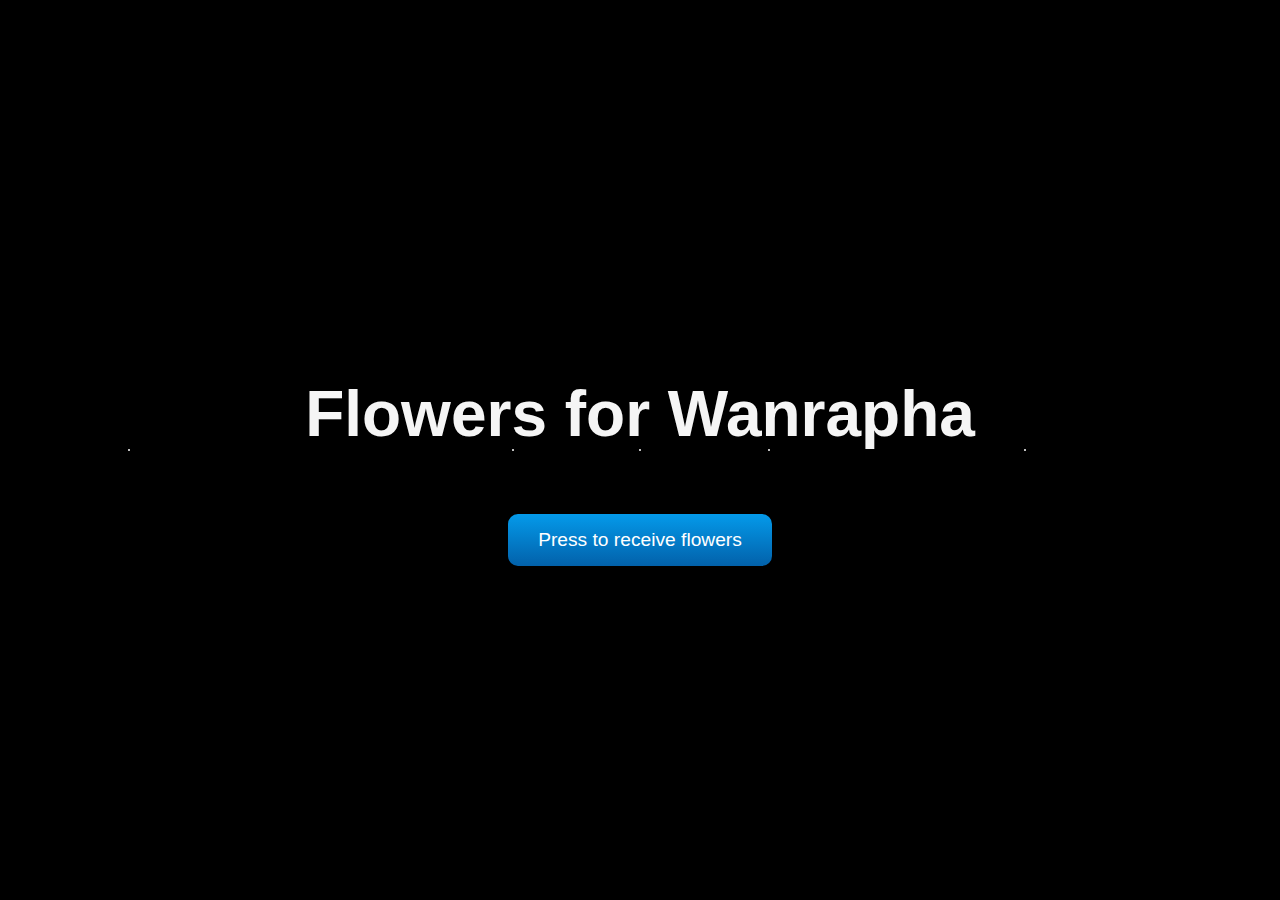
<file: index.html>
<!DOCTYPE html>
<html lang="en">
<head>
    <meta charset="UTF-8">
    <meta name="viewport" content="width=device-width, initial-scale=1.0">
    <title>Flowers for Wanrapha</title>
    <style>
        body {
            background: #000;
            overflow: hidden;
            position: relative;
            margin: 0;
            font-family: 'Arial', sans-serif;
            color: #fff;
            height: 100vh;
            display: flex;
            justify-content: center;
            align-items: center;
            text-align: center;
        }

        h1 {
            font-size: 4em;
            animation: fadeIn 2s ease-in-out;
            color: #f5f5f5; /* Light color for the text */
        }

        .button {
            display: inline-block;
            padding: 15px 30px;
            margin-top: 20px;
            font-size: 1.2em;
            color: #fff;
            background: linear-gradient(to bottom, #049aea, #0261aa); /* Gradient from light to dark yellow */
            border: none;
            border-radius: 10px;
            text-decoration: none;
            transition: transform 0.3s, box-shadow 0.3s;
        }

        .button:hover {
            transform: translateY(-5px);
            box-shadow: 0 0 20px rgba(127, 229, 254, 0.7), 0 0 40px rgba(185, 230, 242, 0.7);
        }

        @keyframes fadeIn {
            0% {
                opacity: 0;
            }
            100% {
                opacity: 1;
            }
        }

        /* Falling stars */
        .star {
            position: absolute;
            width: 2px;
            height: 2px;
            background: white;
            border-radius: 50%;
            animation: fall linear infinite;
        }

        @keyframes fall {
            0% {
                transform: translateY(0);
            }
            100% {
                transform: translateY(100vh);
            }
        }

        /* Randomly generate stars */
        @keyframes star {
            0% { opacity: 0; }
            100% { opacity: 1; }
        }

        /* Create stars */
        .star:nth-child(1) { left: 20%; animation-duration: 2s; animation-delay: 0s; }
        .star:nth-child(2) { left: 40%; animation-duration: 3s; animation-delay: 0.5s; }
        .star:nth-child(3) { left: 60%; animation-duration: 4s; animation-delay: 1s; }
        .star:nth-child(4) { left: 80%; animation-duration: 2.5s; animation-delay: 1.5s; }
        .star:nth-child(5) { left: 10%; animation-duration: 3.5s; animation-delay: 2s; }

    </style>
</head>
<body>
    <div>
        <h1>Flowers for Wanrapha</h1>
        <a href="flower.html" class="button">Press to receive flowers</a>
    </div>
    
    <!-- Stars -->
    <div class="star"></div>
    <div class="star"></div>
    <div class="star"></div>
    <div class="star"></div>
    <div class="star"></div>
</body>
</html>
</file>
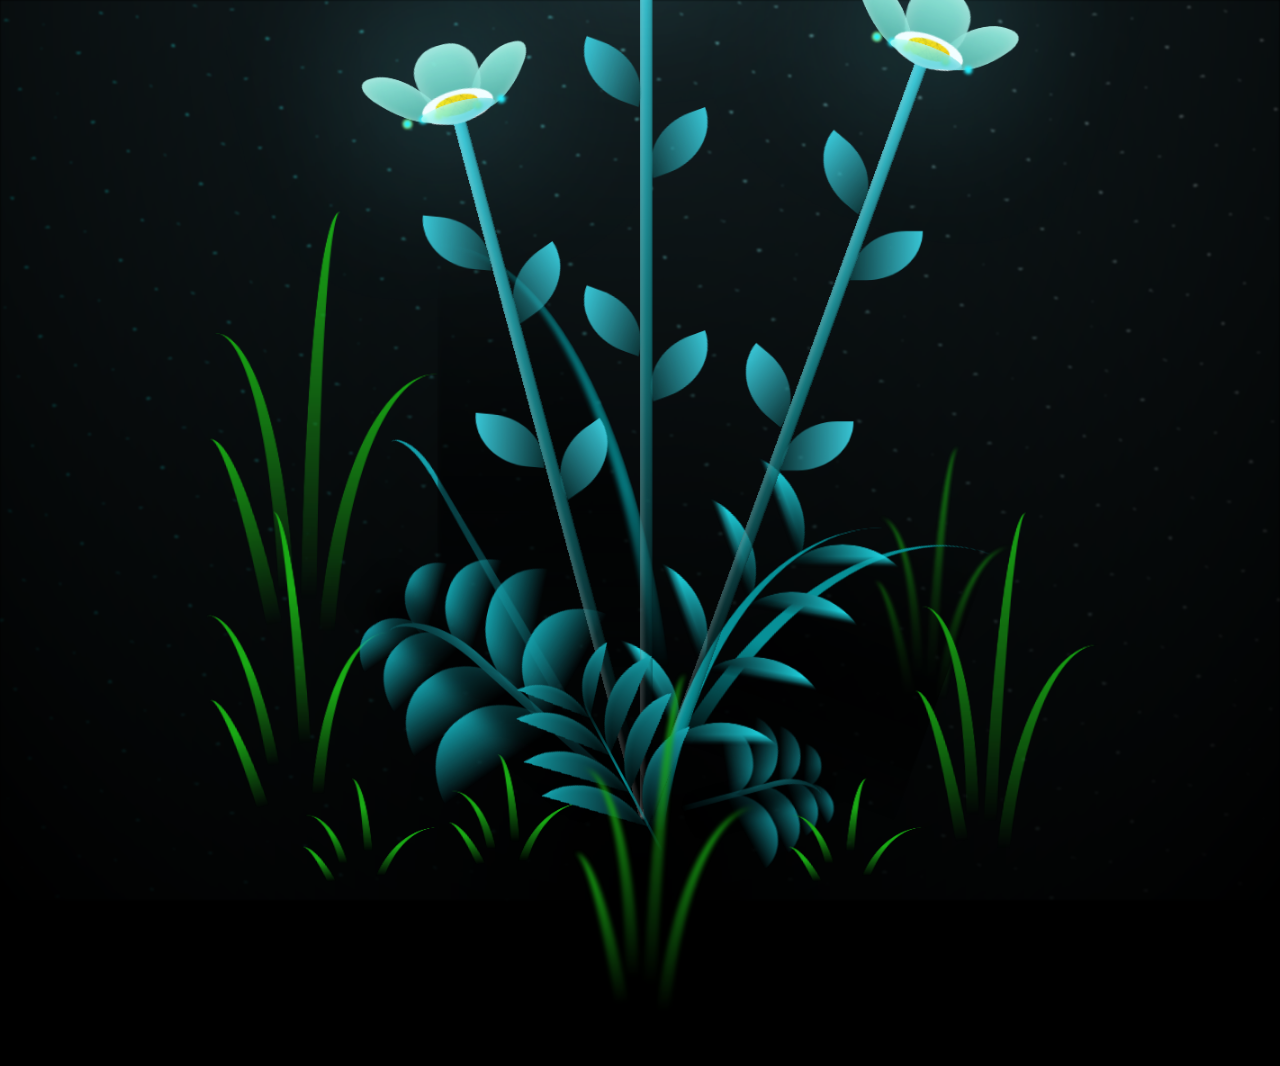
<file: flower.html>
<!DOCTYPE html>
<html lang="en">
<head>
    <meta charset="UTF-8">
    <meta http-equiv="X-UA-Compatible" content="IE=edge">
    <meta name="viewport" content="width=device-width, initial-scale=1.0">
    <link rel="stylesheet" href="css/main.css">
    <link rel="icon" href="img/flowers.png" type="image/x-icon">
    <title>flowers</title>
</head>
<body class="container">
  <!-- Pembuat code: https://codepen.io/mdusmanansari/pen/BamepLe -->
    <div class="night"></div>
    <div class="flowers">
      <div class="flower flower--1">
        <div class="flower__leafs flower__leafs--1">
          <div class="flower__leaf flower__leaf--1"></div>
          <div class="flower__leaf flower__leaf--2"></div>
          <div class="flower__leaf flower__leaf--3"></div>
          <div class="flower__leaf flower__leaf--4"></div>
          <div class="flower__white-circle"></div>
  
          <div class="flower__light flower__light--1"></div>
          <div class="flower__light flower__light--2"></div>
          <div class="flower__light flower__light--3"></div>
          <div class="flower__light flower__light--4"></div>
          <div class="flower__light flower__light--5"></div>
          <div class="flower__light flower__light--6"></div>
          <div class="flower__light flower__light--7"></div>
          <div class="flower__light flower__light--8"></div>
  
        </div>
        <div class="flower__line">
          <div class="flower__line__leaf flower__line__leaf--1"></div>
          <div class="flower__line__leaf flower__line__leaf--2"></div>
          <div class="flower__line__leaf flower__line__leaf--3"></div>
          <div class="flower__line__leaf flower__line__leaf--4"></div>
          <div class="flower__line__leaf flower__line__leaf--5"></div>
          <div class="flower__line__leaf flower__line__leaf--6"></div>
        </div>
      </div>
  
      <div class="flower flower--2">
        <div class="flower__leafs flower__leafs--2">
          <div class="flower__leaf flower__leaf--1"></div>
          <div class="flower__leaf flower__leaf--2"></div>
          <div class="flower__leaf flower__leaf--3"></div>
          <div class="flower__leaf flower__leaf--4"></div>
          <div class="flower__white-circle"></div>
  
          <div class="flower__light flower__light--1"></div>
          <div class="flower__light flower__light--2"></div>
          <div class="flower__light flower__light--3"></div>
          <div class="flower__light flower__light--4"></div>
          <div class="flower__light flower__light--5"></div>
          <div class="flower__light flower__light--6"></div>
          <div class="flower__light flower__light--7"></div>
          <div class="flower__light flower__light--8"></div>
  
        </div>
        <div class="flower__line">
          <div class="flower__line__leaf flower__line__leaf--1"></div>
          <div class="flower__line__leaf flower__line__leaf--2"></div>
          <div class="flower__line__leaf flower__line__leaf--3"></div>
          <div class="flower__line__leaf flower__line__leaf--4"></div>
        </div>
      </div>
  
      <div class="flower flower--3">
        <div class="flower__leafs flower__leafs--3">
          <div class="flower__leaf flower__leaf--1"></div>
          <div class="flower__leaf flower__leaf--2"></div>
          <div class="flower__leaf flower__leaf--3"></div>
          <div class="flower__leaf flower__leaf--4"></div>
          <div class="flower__white-circle"></div>
  
          <div class="flower__light flower__light--1"></div>
          <div class="flower__light flower__light--2"></div>
          <div class="flower__light flower__light--3"></div>
          <div class="flower__light flower__light--4"></div>
          <div class="flower__light flower__light--5"></div>
          <div class="flower__light flower__light--6"></div>
          <div class="flower__light flower__light--7"></div>
          <div class="flower__light flower__light--8"></div>
  
        </div>
        <div class="flower__line">
          <div class="flower__line__leaf flower__line__leaf--1"></div>
          <div class="flower__line__leaf flower__line__leaf--2"></div>
          <div class="flower__line__leaf flower__line__leaf--3"></div>
          <div class="flower__line__leaf flower__line__leaf--4"></div>
        </div>
      </div>
  
      <div class="grow-ans" style="--d:1.2s">
        <div class="flower__g-long">
          <div class="flower__g-long__top"></div>
          <div class="flower__g-long__bottom"></div>
        </div>
      </div>
  
      <div class="growing-grass">
        <div class="flower__grass flower__grass--1">
          <div class="flower__grass--top"></div>
          <div class="flower__grass--bottom"></div>
          <div class="flower__grass__leaf flower__grass__leaf--1"></div>
          <div class="flower__grass__leaf flower__grass__leaf--2"></div>
          <div class="flower__grass__leaf flower__grass__leaf--3"></div>
          <div class="flower__grass__leaf flower__grass__leaf--4"></div>
          <div class="flower__grass__leaf flower__grass__leaf--5"></div>
          <div class="flower__grass__leaf flower__grass__leaf--6"></div>
          <div class="flower__grass__leaf flower__grass__leaf--7"></div>
          <div class="flower__grass__leaf flower__grass__leaf--8"></div>
          <div class="flower__grass__overlay"></div>
        </div>
      </div>
  
      <div class="growing-grass">
        <div class="flower__grass flower__grass--2">
          <div class="flower__grass--top"></div>
          <div class="flower__grass--bottom"></div>
          <div class="flower__grass__leaf flower__grass__leaf--1"></div>
          <div class="flower__grass__leaf flower__grass__leaf--2"></div>
          <div class="flower__grass__leaf flower__grass__leaf--3"></div>
          <div class="flower__grass__leaf flower__grass__leaf--4"></div>
          <div class="flower__grass__leaf flower__grass__leaf--5"></div>
          <div class="flower__grass__leaf flower__grass__leaf--6"></div>
          <div class="flower__grass__leaf flower__grass__leaf--7"></div>
          <div class="flower__grass__leaf flower__grass__leaf--8"></div>
          <div class="flower__grass__overlay"></div>
        </div>
      </div>
  
      <div class="grow-ans" style="--d:2.4s">
        <div class="flower__g-right flower__g-right--1">
          <div class="leaf"></div>
        </div>
      </div>
  
      <div class="grow-ans" style="--d:2.8s">
        <div class="flower__g-right flower__g-right--2">
          <div class="leaf"></div>
        </div>
      </div>
  
      <div class="grow-ans" style="--d:2.8s">
        <div class="flower__g-front">
          <div class="flower__g-front__leaf-wrapper flower__g-front__leaf-wrapper--1">
            <div class="flower__g-front__leaf"></div>
          </div>
          <div class="flower__g-front__leaf-wrapper flower__g-front__leaf-wrapper--2">
            <div class="flower__g-front__leaf"></div>
          </div>
          <div class="flower__g-front__leaf-wrapper flower__g-front__leaf-wrapper--3">
            <div class="flower__g-front__leaf"></div>
          </div>
          <div class="flower__g-front__leaf-wrapper flower__g-front__leaf-wrapper--4">
            <div class="flower__g-front__leaf"></div>
          </div>
          <div class="flower__g-front__leaf-wrapper flower__g-front__leaf-wrapper--5">
            <div class="flower__g-front__leaf"></div>
          </div>
          <div class="flower__g-front__leaf-wrapper flower__g-front__leaf-wrapper--6">
            <div class="flower__g-front__leaf"></div>
          </div>
          <div class="flower__g-front__leaf-wrapper flower__g-front__leaf-wrapper--7">
            <div class="flower__g-front__leaf"></div>
          </div>
          <div class="flower__g-front__leaf-wrapper flower__g-front__leaf-wrapper--8">
            <div class="flower__g-front__leaf"></div>
          </div>
          <div class="flower__g-front__line"></div>
        </div>
      </div>
  
      <div class="grow-ans" style="--d:3.2s">
        <div class="flower__g-fr">
          <div class="leaf"></div>
          <div class="flower__g-fr__leaf flower__g-fr__leaf--1"></div>
          <div class="flower__g-fr__leaf flower__g-fr__leaf--2"></div>
          <div class="flower__g-fr__leaf flower__g-fr__leaf--3"></div>
          <div class="flower__g-fr__leaf flower__g-fr__leaf--4"></div>
          <div class="flower__g-fr__leaf flower__g-fr__leaf--5"></div>
          <div class="flower__g-fr__leaf flower__g-fr__leaf--6"></div>
          <div class="flower__g-fr__leaf flower__g-fr__leaf--7"></div>
          <div class="flower__g-fr__leaf flower__g-fr__leaf--8"></div>
        </div>
      </div>
  
      <div class="long-g long-g--0">
        <div class="grow-ans" style="--d:3s">
          <div class="leaf leaf--0"></div>
        </div>
        <div class="grow-ans" style="--d:2.2s">
          <div class="leaf leaf--1"></div>
        </div>
        <div class="grow-ans" style="--d:3.4s">
          <div class="leaf leaf--2"></div>
        </div>
        <div class="grow-ans" style="--d:3.6s">
          <div class="leaf leaf--3"></div>
        </div>
      </div>
  
      <div class="long-g long-g--1">
        <div class="grow-ans" style="--d:3.6s">
          <div class="leaf leaf--0"></div>
        </div>
        <div class="grow-ans" style="--d:3.8s">
          <div class="leaf leaf--1"></div>
        </div>
        <div class="grow-ans" style="--d:4s">
          <div class="leaf leaf--2"></div>
        </div>
        <div class="grow-ans" style="--d:4.2s">
          <div class="leaf leaf--3"></div>
        </div>
      </div>
  
      <div class="long-g long-g--2">
        <div class="grow-ans" style="--d:4s">
          <div class="leaf leaf--0"></div>
        </div>
        <div class="grow-ans" style="--d:4.2s">
          <div class="leaf leaf--1"></div>
        </div>
        <div class="grow-ans" style="--d:4.4s">
          <div class="leaf leaf--2"></div>
        </div>
        <div class="grow-ans" style="--d:4.6s">
          <div class="leaf leaf--3"></div>
        </div>
      </div>
  
      <div class="long-g long-g--3">
        <div class="grow-ans" style="--d:4s">
          <div class="leaf leaf--0"></div>
        </div>
        <div class="grow-ans" style="--d:4.2s">
          <div class="leaf leaf--1"></div>
        </div>
        <div class="grow-ans" style="--d:3s">
          <div class="leaf leaf--2"></div>
        </div>
        <div class="grow-ans" style="--d:3.6s">
          <div class="leaf leaf--3"></div>
        </div>
      </div>
  
      <div class="long-g long-g--4">
        <div class="grow-ans" style="--d:4s">
          <div class="leaf leaf--0"></div>
        </div>
        <div class="grow-ans" style="--d:4.2s">
          <div class="leaf leaf--1"></div>
        </div>
        <div class="grow-ans" style="--d:3s">
          <div class="leaf leaf--2"></div>
        </div>
        <div class="grow-ans" style="--d:3.6s">
          <div class="leaf leaf--3"></div>
        </div>
      </div>
  
      <div class="long-g long-g--5">
        <div class="grow-ans" style="--d:4s">
          <div class="leaf leaf--0"></div>
        </div>
        <div class="grow-ans" style="--d:4.2s">
          <div class="leaf leaf--1"></div>
        </div>
        <div class="grow-ans" style="--d:3s">
          <div class="leaf leaf--2"></div>
        </div>
        <div class="grow-ans" style="--d:3.6s">
          <div class="leaf leaf--3"></div>
        </div>
      </div>
  
      <div class="long-g long-g--6">
        <div class="grow-ans" style="--d:4.2s">
          <div class="leaf leaf--0"></div>
        </div>
        <div class="grow-ans" style="--d:4.4s">
          <div class="leaf leaf--1"></div>
        </div>
        <div class="grow-ans" style="--d:4.6s">
          <div class="leaf leaf--2"></div>
        </div>
        <div class="grow-ans" style="--d:4.8s">
          <div class="leaf leaf--3"></div>
        </div>
      </div>
  
      <div class="long-g long-g--7">
        <div class="grow-ans" style="--d:3s">
          <div class="leaf leaf--0"></div>
        </div>
        <div class="grow-ans" style="--d:3.2s">
          <div class="leaf leaf--1"></div>
        </div>
        <div class="grow-ans" style="--d:3.5s">
          <div class="leaf leaf--2"></div>
        </div>
        <div class="grow-ans" style="--d:3.6s">
          <div class="leaf leaf--3"></div>
        </div>
      </div>
    </div>
    <script src="main.js"></script>
  </body>
</html>
</file>
<file: css/main.css>
*,
*::after,
*::before {
  padding: 0;
  margin: 0;
  box-sizing: border-box;
}

:root {
  --dark-color: #000;
}

body {
  display: flex;
  align-items: flex-end;
  justify-content: center;
  min-height: 100vh;
  background-color: var(--dark-color);
  overflow: hidden;
  perspective: 1000px;
}

.night {
  position: fixed;
  left: 50%;
  top: 0;
  transform: translateX(-50%);
  width: 100%;
  height: 100%;
  filter: blur(0.1vmin);
  background-image: radial-gradient(
      ellipse at top,
      transparent 0%,
      var(--dark-color)
    ),
    radial-gradient(
      ellipse at bottom,
      var(--dark-color),
      rgba(145, 233, 255, 0.2)
    ),
    repeating-linear-gradient(
      220deg,
      rgb(0, 0, 0) 0px,
      rgb(0, 0, 0) 19px,
      transparent 19px,
      transparent 22px
    ),
    repeating-linear-gradient(
      189deg,
      rgb(0, 0, 0) 0px,
      rgb(0, 0, 0) 19px,
      transparent 19px,
      transparent 22px
    ),
    repeating-linear-gradient(
      148deg,
      rgb(0, 0, 0) 0px,
      rgb(0, 0, 0) 19px,
      transparent 19px,
      transparent 22px
    ),
    linear-gradient(90deg, rgb(0, 255, 250), rgb(240, 240, 240));
}

.flowers {
  position: relative;
  transform: scale(0.9);
}

.flower {
  position: absolute;
  bottom: 10vmin;
  transform-origin: bottom center;
  z-index: 100;
  --fl-speed: 0.8s;
}
.flower--1 {
  -webkit-animation: moving-flower-1 4s linear infinite;
  animation: moving-flower-1 4s linear infinite;
}
.flower--1 .flower__line {
  height: 110vmin;
  -webkit-animation-delay: 0.3s;
  animation-delay: 0.3s;
}
.flower--1 .flower__line__leaf--1 {
  -webkit-animation: blooming-leaf-right var(--fl-speed) 1.6s backwards;
  animation: blooming-leaf-right var(--fl-speed) 1.6s backwards;
}
.flower--1 .flower__line__leaf--2 {
  -webkit-animation: blooming-leaf-right var(--fl-speed) 1.4s backwards;
  animation: blooming-leaf-right var(--fl-speed) 1.4s backwards;
}
.flower--1 .flower__line__leaf--3 {
  -webkit-animation: blooming-leaf-left var(--fl-speed) 1.2s backwards;
  animation: blooming-leaf-left var(--fl-speed) 1.2s backwards;
}
.flower--1 .flower__line__leaf--4 {
  -webkit-animation: blooming-leaf-left var(--fl-speed) 1s backwards;
  animation: blooming-leaf-left var(--fl-speed) 1s backwards;
}
.flower--1 .flower__line__leaf--5 {
  -webkit-animation: blooming-leaf-right var(--fl-speed) 1.8s backwards;
  animation: blooming-leaf-right var(--fl-speed) 1.8s backwards;
}
.flower--1 .flower__line__leaf--6 {
  -webkit-animation: blooming-leaf-left var(--fl-speed) 2s backwards;
  animation: blooming-leaf-left var(--fl-speed) 2s backwards;
}
.flower--2 {
  left: 50%;
  transform: rotate(20deg);
  -webkit-animation: moving-flower-2 4s linear infinite;
  animation: moving-flower-2 4s linear infinite;
}
.flower--2 .flower__line {
  height: 100vmin;
  -webkit-animation-delay: 0.6s;
  animation-delay: 0.6s;
}
.flower--2 .flower__line__leaf--1 {
  -webkit-animation: blooming-leaf-right var(--fl-speed) 1.9s backwards;
  animation: blooming-leaf-right var(--fl-speed) 1.9s backwards;
}
.flower--2 .flower__line__leaf--2 {
  -webkit-animation: blooming-leaf-right var(--fl-speed) 1.7s backwards;
  animation: blooming-leaf-right var(--fl-speed) 1.7s backwards;
}
.flower--2 .flower__line__leaf--3 {
  -webkit-animation: blooming-leaf-left var(--fl-speed) 1.5s backwards;
  animation: blooming-leaf-left var(--fl-speed) 1.5s backwards;
}
.flower--2 .flower__line__leaf--4 {
  -webkit-animation: blooming-leaf-left var(--fl-speed) 1.3s backwards;
  animation: blooming-leaf-left var(--fl-speed) 1.3s backwards;
}
.flower--3 {
  left: 35%;
  transform: rotate(-15deg);
  -webkit-animation: moving-flower-3 4s linear infinite;
  animation: moving-flower-3 4s linear infinite;
}
.flower--3 .flower__line {
   height: 90vmin;
  -webkit-animation-delay: 0.9s;
  animation-delay: 0.9s;
}
.flower--3 .flower__line__leaf--1 {
  -webkit-animation: blooming-leaf-right var(--fl-speed) 2.5s backwards;
  animation: blooming-leaf-right var(--fl-speed) 2.5s backwards;
}
.flower--3 .flower__line__leaf--2 {
  -webkit-animation: blooming-leaf-right var(--fl-speed) 2.3s backwards;
  animation: blooming-leaf-right var(--fl-speed) 2.3s backwards;
}
.flower--3 .flower__line__leaf--3 {
  -webkit-animation: blooming-leaf-left var(--fl-speed) 2.1s backwards;
  animation: blooming-leaf-left var(--fl-speed) 2.1s backwards;
}
.flower--3 .flower__line__leaf--4 {
  -webkit-animation: blooming-leaf-left var(--fl-speed) 1.9s backwards;
  animation: blooming-leaf-left var(--fl-speed) 1.9s backwards;
}
.flower__leafs {
  position: relative;
  -webkit-animation: blooming-flower 2s backwards;
  animation: blooming-flower 2s backwards;
}
.flower__leafs--1 {
  -webkit-animation-delay: 1.1s;
  animation-delay: 1.1s;
}
.flower__leafs--2 {
  -webkit-animation-delay: 1.4s;
  animation-delay: 1.4s;
}
.flower__leafs--3 {
  -webkit-animation-delay: 1.7s;
  animation-delay: 1.7s;
}
.flower__leafs::after {
  content: "";
  position: absolute;
  left: 0;
  top: 0;
  transform: translate(-50%, -100%);
  width: 8vmin;
  height: 8vmin;
  background-color: #6bf0ff;
  filter: blur(10vmin);
}
.flower__leaf {
  position: absolute;
  bottom: 0;
  left: 50%;
  width: 8vmin;
  height: 11vmin;
  border-radius: 51% 49% 47% 53%/44% 45% 55% 69%;
  background-color: #a7ffee;
  background-image: linear-gradient(to top, #54b8aa, #a7ffee);
  transform-origin: bottom center;
  opacity: 0.9;
  box-shadow: inset 0 0 2vmin rgba(255, 255, 255, 0.5);
}
.flower__leaf--1 {
  transform: translate(-10%, 1%) rotateY(40deg) rotateX(-50deg);
}
.flower__leaf--2 {
  transform: translate(-50%, -4%) rotateX(40deg);
}
.flower__leaf--3 {
  transform: translate(-90%, 0%) rotateY(45deg) rotateX(50deg);
}
.flower__leaf--4 {
  width: 8vmin;
  height: 8vmin;
  transform-origin: bottom left;
  border-radius: 4vmin 10vmin 4vmin 4vmin;
  transform: translate(0%, 18%) rotateX(70deg) rotate(-43deg);
  background-image: linear-gradient(to top, #39c6d6, #a7ffee);
  z-index: 1;
  opacity: 0.8;
}
.flower__white-circle {
  position: absolute;
  left: -3.5vmin;
  top: -3vmin;
  width: 9vmin;
  height: 4vmin;
  border-radius: 50%;
  background-color: #fff;
}
.flower__white-circle::after {
  content: "";
  position: absolute;
  left: 50%;
  top: 45%;
  transform: translate(-50%, -50%);
  width: 60%;
  height: 60%;
  border-radius: inherit;
  background-image: repeating-linear-gradient(
      135deg,
      rgba(0, 0, 0, 0.03) 0px,
      rgba(0, 0, 0, 0.03) 1px,
      transparent 1px,
      transparent 12px
    ),
    repeating-linear-gradient(
      45deg,
      rgba(0, 0, 0, 0.03) 0px,
      rgba(0, 0, 0, 0.03) 1px,
      transparent 1px,
      transparent 12px
    ),
    repeating-linear-gradient(
      67.5deg,
      rgba(0, 0, 0, 0.03) 0px,
      rgba(0, 0, 0, 0.03) 1px,
      transparent 1px,
      transparent 12px
    ),
    repeating-linear-gradient(
      135deg,
      rgba(0, 0, 0, 0.03) 0px,
      rgba(0, 0, 0, 0.03) 1px,
      transparent 1px,
      transparent 12px
    ),
    repeating-linear-gradient(
      45deg,
      rgba(0, 0, 0, 0.03) 0px,
      rgba(0, 0, 0, 0.03) 1px,
      transparent 1px,
      transparent 12px
    ),
    repeating-linear-gradient(
      112.5deg,
      rgba(0, 0, 0, 0.03) 0px,
      rgba(0, 0, 0, 0.03) 1px,
      transparent 1px,
      transparent 12px
    ),
    repeating-linear-gradient(
      112.5deg,
      rgba(0, 0, 0, 0.03) 0px,
      rgba(0, 0, 0, 0.03) 1px,
      transparent 1px,
      transparent 12px
    ),
    repeating-linear-gradient(
      45deg,
      rgba(0, 0, 0, 0.03) 0px,
      rgba(0, 0, 0, 0.03) 1px,
      transparent 1px,
      transparent 12px
    ),
    repeating-linear-gradient(
      22.5deg,
      rgba(0, 0, 0, 0.03) 0px,
      rgba(0, 0, 0, 0.03) 1px,
      transparent 1px,
      transparent 12px
    ),
    repeating-linear-gradient(
      45deg,
      rgba(0, 0, 0, 0.03) 0px,
      rgba(0, 0, 0, 0.03) 1px,
      transparent 1px,
      transparent 12px
    ),
    repeating-linear-gradient(
      22.5deg,
      rgba(0, 0, 0, 0.03) 0px,
      rgba(0, 0, 0, 0.03) 1px,
      transparent 1px,
      transparent 12px
    ),
    repeating-linear-gradient(
      135deg,
      rgba(0, 0, 0, 0.03) 0px,
      rgba(0, 0, 0, 0.03) 1px,
      transparent 1px,
      transparent 12px
    ),
    repeating-linear-gradient(
      157.5deg,
      rgba(0, 0, 0, 0.03) 0px,
      rgba(0, 0, 0, 0.03) 1px,
      transparent 1px,
      transparent 12px
    ),
    repeating-linear-gradient(
      67.5deg,
      rgba(0, 0, 0, 0.03) 0px,
      rgba(0, 0, 0, 0.03) 1px,
      transparent 1px,
      transparent 12px
    ),
    repeating-linear-gradient(
      67.5deg,
      rgba(0, 0, 0, 0.03) 0px,
      rgba(0, 0, 0, 0.03) 1px,
      transparent 1px,
      transparent 12px
    ),
    linear-gradient(90deg, rgb(255, 235, 18), rgb(255, 206, 0));
}
.flower__line {
  height: 55vmin;
  width: 1.5vmin;
  background-image: linear-gradient(
      to left,
      rgba(0, 0, 0, 0.2),
      transparent,
      rgba(255, 255, 255, 0.2)
    ),
    linear-gradient(to top, transparent 10%, #14757a, #39c6d6);
  box-shadow: inset 0 0 2px rgba(0, 0, 0, 0.5);
  -webkit-animation: grow-flower-tree 4s backwards;
  animation: grow-flower-tree 4s backwards;
}
.flower__line__leaf {
  --w: 7vmin;
  --h: calc(var(--w) + 2vmin);
  position: absolute;
  top: 20%;
  left: 90%;
  width: var(--w);
  height: var(--h);
  border-top-right-radius: var(--h);
  border-bottom-left-radius: var(--h);
  background-image: linear-gradient(to top, rgba(20, 117, 122, 0.4), #39c6d6);
}
.flower__line__leaf--1 {
  transform: rotate(70deg) rotateY(30deg);
}
.flower__line__leaf--2 {
  top: 45%;
  transform: rotate(70deg) rotateY(30deg);
}
.flower__line__leaf--3,
.flower__line__leaf--4,
.flower__line__leaf--6 {
  border-top-right-radius: 0;
  border-bottom-left-radius: 0;
  border-top-left-radius: var(--h);
  border-bottom-right-radius: var(--h);
  left: -460%;
  top: 12%;
  transform: rotate(-70deg) rotateY(30deg);
}
.flower__line__leaf--4 {
  top: 40%;
}

.flower__line__leaf--5 {
  top: 0;
  transform-origin: left;
  transform: rotate(70deg) rotateY(30deg) scale(0.6);
}
.flower__line__leaf--6 {
  top: -2%;
  left: -450%;
  transform-origin: right;
  transform: rotate(-70deg) rotateY(30deg) scale(0.6);
}
.flower__light {
  position: absolute;
  bottom: 0vmin;
  width: 1vmin;
  height: 1vmin;
  background-color: rgb(255, 251, 0);
  border-radius: 50%;
  filter: blur(0.2vmin);
  -webkit-animation: light-ans 4s linear infinite backwards;
  animation: light-ans 4s linear infinite backwards;
}
.flower__light:nth-child(odd) {
  background-color: #23f0ff;
}
.flower__light--1 {
  left: -2vmin;
  -webkit-animation-delay: 1s;
  animation-delay: 1s;
}
.flower__light--2 {
  left: 3vmin;
  -webkit-animation-delay: 0.5s;
  animation-delay: 0.5s;
}
.flower__light--3 {
  left: -6vmin;
  -webkit-animation-delay: 0.3s;
  animation-delay: 0.3s;
}
.flower__light--4 {
  left: 6vmin;
  -webkit-animation-delay: 0.9s;
  animation-delay: 0.9s;
}
.flower__light--5 {
  left: -1vmin;
  -webkit-animation-delay: 1.5s;
  animation-delay: 1.5s;
}
.flower__light--6 {
  left: -4vmin;
  -webkit-animation-delay: 3s;
  animation-delay: 3s;
}
.flower__light--7 {
  left: 3vmin;
  -webkit-animation-delay: 2s;
  animation-delay: 2s;
}
.flower__light--8 {
  left: -6vmin;
  -webkit-animation-delay: 3.5s;
  animation-delay: 3.5s;
}
.flower__grass {
  --c: #159faa;
  --line-w: 1.5vmin;
  position: absolute;
  bottom: 12vmin;
  left: -7vmin;
  display: flex;
  flex-direction: column;
  align-items: flex-end;
  z-index: 20;
  transform-origin: bottom center;
  transform: rotate(-48deg) rotateY(40deg);
}
.flower__grass--1 {
  -webkit-animation: moving-grass 2s linear infinite;
  animation: moving-grass 2s linear infinite;
}
.flower__grass--2 {
  left: 2vmin;
  bottom: 10vmin;
  transform: scale(0.5) rotate(75deg) rotateX(10deg) rotateY(-200deg);
  opacity: 0.8;
  z-index: 0;
  -webkit-animation: moving-grass--2 1.5s linear infinite;
  animation: moving-grass--2 1.5s linear infinite;
}
.flower__grass--top {
  width: 7vmin;
  height: 10vmin;
  border-top-right-radius: 100%;
  border-right: var(--line-w) solid var(--c);
  transform-origin: bottom center;
  transform: rotate(-2deg);
}
.flower__grass--bottom {
  margin-top: -2px;
  width: var(--line-w);
  height: 25vmin;
  background-image: linear-gradient(to top, transparent, var(--c));
}
.flower__grass__leaf {
  --size: 10vmin;
  position: absolute;
  width: calc(var(--size) * 2.1);
  height: var(--size);
  border-top-left-radius: var(--size);
  border-top-right-radius: var(--size);
  background-image: linear-gradient(
    to top,
    transparent,
    transparent 30%,
    var(--c)
  );
  z-index: 100;
}
.flower__grass__leaf--1 {
  top: -6%;
  left: 30%;
  --size: 6vmin;
  transform: rotate(-20deg);
  -webkit-animation: growing-grass-ans--1 2s 2.6s backwards;
  animation: growing-grass-ans--1 2s 2.6s backwards;
}
@-webkit-keyframes growing-grass-ans--1 {
  0% {
    transform-origin: bottom left;
    transform: rotate(-20deg) scale(0);
  }
}
@keyframes growing-grass-ans--1 {
  0% {
    transform-origin: bottom left;
    transform: rotate(-20deg) scale(0);
  }
}
.flower__grass__leaf--2 {
  top: -5%;
  left: -110%;
  --size: 6vmin;
  transform: rotate(10deg);
  -webkit-animation: growing-grass-ans--2 2s 2.4s linear backwards;
  animation: growing-grass-ans--2 2s 2.4s linear backwards;
}
@-webkit-keyframes growing-grass-ans--2 {
  0% {
    transform-origin: bottom right;
    transform: rotate(10deg) scale(0);
  }
}
@keyframes growing-grass-ans--2 {
  0% {
    transform-origin: bottom right;
    transform: rotate(10deg) scale(0);
  }
}
.flower__grass__leaf--3 {
  top: 5%;
  left: 60%;
  --size: 8vmin;
  transform: rotate(-18deg) rotateX(-20deg);
  -webkit-animation: growing-grass-ans--3 2s 2.2s linear backwards;
  animation: growing-grass-ans--3 2s 2.2s linear backwards;
}
@-webkit-keyframes growing-grass-ans--3 {
  0% {
    transform-origin: bottom left;
    transform: rotate(-18deg) rotateX(-20deg) scale(0);
  }
}
@keyframes growing-grass-ans--3 {
  0% {
    transform-origin: bottom left;
    transform: rotate(-18deg) rotateX(-20deg) scale(0);
  }
}
.flower__grass__leaf--4 {
  top: 6%;
  left: -135%;
  --size: 8vmin;
  transform: rotate(2deg);
  -webkit-animation: growing-grass-ans--4 2s 2s linear backwards;
  animation: growing-grass-ans--4 2s 2s linear backwards;
}
@-webkit-keyframes growing-grass-ans--4 {
  0% {
    transform-origin: bottom right;
    transform: rotate(2deg) scale(0);
  }
}
@keyframes growing-grass-ans--4 {
  0% {
    transform-origin: bottom right;
    transform: rotate(2deg) scale(0);
  }
}
.flower__grass__leaf--5 {
  top: 20%;
  left: 60%;
  --size: 10vmin;
  transform: rotate(-24deg) rotateX(-20deg);
  -webkit-animation: growing-grass-ans--5 2s 1.8s linear backwards;
  animation: growing-grass-ans--5 2s 1.8s linear backwards;
}
@-webkit-keyframes growing-grass-ans--5 {
  0% {
    transform-origin: bottom left;
    transform: rotate(-24deg) rotateX(-20deg) scale(0);
  }
}
@keyframes growing-grass-ans--5 {
  0% {
    transform-origin: bottom left;
    transform: rotate(-24deg) rotateX(-20deg) scale(0);
  }
}
.flower__grass__leaf--6 {
  top: 22%;
  left: -180%;
  --size: 10vmin;
  transform: rotate(10deg);
  -webkit-animation: growing-grass-ans--6 2s 1.6s linear backwards;
  animation: growing-grass-ans--6 2s 1.6s linear backwards;
}
@-webkit-keyframes growing-grass-ans--6 {
  0% {
    transform-origin: bottom right;
    transform: rotate(10deg) scale(0);
  }
}
@keyframes growing-grass-ans--6 {
  0% {
    transform-origin: bottom right;
    transform: rotate(10deg) scale(0);
  }
}
.flower__grass__leaf--7 {
  top: 39%;
  left: 70%;
  --size: 10vmin;
  transform: rotate(-10deg);
  -webkit-animation: growing-grass-ans--7 2s 1.4s linear backwards;
  animation: growing-grass-ans--7 2s 1.4s linear backwards;
}
@-webkit-keyframes growing-grass-ans--7 {
  0% {
    transform-origin: bottom left;
    transform: rotate(-10deg) scale(0);
  }
}
@keyframes growing-grass-ans--7 {
  0% {
    transform-origin: bottom left;
    transform: rotate(-10deg) scale(0);
  }
}
.flower__grass__leaf--8 {
  top: 40%;
  left: -215%;
  --size: 11vmin;
  transform: rotate(10deg);
  -webkit-animation: growing-grass-ans--8 2s 1.2s linear backwards;
  animation: growing-grass-ans--8 2s 1.2s linear backwards;
}
@-webkit-keyframes growing-grass-ans--8 {
  0% {
    transform-origin: bottom right;
    transform: rotate(10deg) scale(0);
  }
}
@keyframes growing-grass-ans--8 {
  0% {
    transform-origin: bottom right;
    transform: rotate(10deg) scale(0);
  }
}
.flower__grass__overlay {
  position: absolute;
  top: -10%;
  right: 0%;
  width: 100%;
  height: 100%;
  background-color: rgba(0, 0, 0, 0.6);
  filter: blur(1.5vmin);
  z-index: 100;
}
.flower__g-long {
  --w: 2vmin;
  --h: 6vmin;
  --c: #159faa;
  position: absolute;
  bottom: 10vmin;
  left: -3vmin;
  transform-origin: bottom center;
  transform: rotate(-30deg) rotateY(-20deg);
  display: flex;
  flex-direction: column;
  align-items: flex-end;
  -webkit-animation: flower-g-long-ans 3s linear infinite;
  animation: flower-g-long-ans 3s linear infinite;
}
@-webkit-keyframes flower-g-long-ans {
  0%,
  100% {
    transform: rotate(-30deg) rotateY(-20deg);
  }
  50% {
    transform: rotate(-32deg) rotateY(-20deg);
  }
}
@keyframes flower-g-long-ans {
  0%,
  100% {
    transform: rotate(-30deg) rotateY(-20deg);
  }
  50% {
    transform: rotate(-32deg) rotateY(-20deg);
  }
}
.flower__g-long__top {
  top: calc(var(--h) * -1);
  width: calc(var(--w) + 1vmin);
  height: var(--h);
  border-top-right-radius: 100%;
  border-right: 0.7vmin solid var(--c);
  transform: translate(-0.7vmin, 1vmin);
}
.flower__g-long__bottom {
  width: var(--w);
  height: 50vmin;
  transform-origin: bottom center;
  background-image: linear-gradient(to top, transparent 30%, var(--c));
  box-shadow: inset 0 0 2px rgba(0, 0, 0, 0.5);
  -webkit-clip-path: polygon(35% 0, 65% 1%, 100% 100%, 0% 100%);
  clip-path: polygon(35% 0, 65% 1%, 100% 100%, 0% 100%);
}
.flower__g-right {
  position: absolute;
  bottom: 6vmin;
  left: -2vmin;
  transform-origin: bottom left;
  transform: rotate(20deg);
}
.flower__g-right .leaf {
  width: 30vmin;
  height: 50vmin;
  border-top-left-radius: 100%;
  border-left: 2vmin solid #079097;
  background-image: linear-gradient(
    to bottom,
    transparent,
    var(--dark-color) 60%
  );
  -webkit-mask-image: linear-gradient(to top, transparent 30%, #079097 60%);
}
.flower__g-right--1 {
  -webkit-animation: flower-g-right-ans 2.5s linear infinite;
  animation: flower-g-right-ans 2.5s linear infinite;
}
.flower__g-right--2 {
  left: 5vmin;
  transform: rotateY(-180deg);
  -webkit-animation: flower-g-right-ans--2 3s linear infinite;
  animation: flower-g-right-ans--2 3s linear infinite;
}
.flower__g-right--2 .leaf {
  height: 75vmin;
  filter: blur(0.3vmin);
  opacity: 0.8;
}
@-webkit-keyframes flower-g-right-ans {
  0%,
  100% {
    transform: rotate(20deg);
  }
  50% {
    transform: rotate(24deg) rotateX(-20deg);
  }
}
@keyframes flower-g-right-ans {
  0%,
  100% {
    transform: rotate(20deg);
  }
  50% {
    transform: rotate(24deg) rotateX(-20deg);
  }
}
@-webkit-keyframes flower-g-right-ans--2 {
  0%,
  100% {
    transform: rotateY(-180deg) rotate(0deg) rotateX(-20deg);
  }
  50% {
    transform: rotateY(-180deg) rotate(6deg) rotateX(-20deg);
  }
}
@keyframes flower-g-right-ans--2 {
  0%,
  100% {
    transform: rotateY(-180deg) rotate(0deg) rotateX(-20deg);
  }
  50% {
    transform: rotateY(-180deg) rotate(6deg) rotateX(-20deg);
  }
}
.flower__g-front {
  position: absolute;
  bottom: 6vmin;
  left: 2.5vmin;
  z-index: 100;
  transform-origin: bottom center;
  transform: rotate(-28deg) rotateY(30deg) scale(1.04);
  -webkit-animation: flower__g-front-ans 2s linear infinite;
  animation: flower__g-front-ans 2s linear infinite;
}
@-webkit-keyframes flower__g-front-ans {
  0%,
  100% {
    transform: rotate(-28deg) rotateY(30deg) scale(1.04);
  }
  50% {
    transform: rotate(-35deg) rotateY(40deg) scale(1.04);
  }
}
@keyframes flower__g-front-ans {
  0%,
  100% {
    transform: rotate(-28deg) rotateY(30deg) scale(1.04);
  }
  50% {
    transform: rotate(-35deg) rotateY(40deg) scale(1.04);
  }
}
.flower__g-front__line {
  width: 0.3vmin;
  height: 20vmin;
  background-image: linear-gradient(
    to top,
    transparent,
    #079097,
    transparent 100%
  );
  position: relative;
}
.flower__g-front__leaf-wrapper {
  position: absolute;
  top: 0;
  left: 0;
  transform-origin: bottom left;
  transform: rotate(10deg);
}
.flower__g-front__leaf-wrapper:nth-child(even) {
  left: 0vmin;
  transform: rotateY(-180deg) rotate(5deg);
  -webkit-animation: flower__g-front__leaf-left-ans 1s ease-in backwards;
  animation: flower__g-front__leaf-left-ans 1s ease-in backwards;
}
.flower__g-front__leaf-wrapper:nth-child(odd) {
  -webkit-animation: flower__g-front__leaf-ans 1s ease-in backwards;
  animation: flower__g-front__leaf-ans 1s ease-in backwards;
}
.flower__g-front__leaf-wrapper--1 {
  top: -8vmin;
  transform: scale(0.7);
  -webkit-animation: flower__g-front__leaf-ans 1s 5.5s ease-in backwards !important;
  animation: flower__g-front__leaf-ans 1s 5.5s ease-in backwards !important;
}
.flower__g-front__leaf-wrapper--2 {
  top: -8vmin;
  transform: rotateY(-180deg) scale(0.7) !important;
  -webkit-animation: flower__g-front__leaf-left-ans-2 1s 4.6s ease-in backwards !important;
  animation: flower__g-front__leaf-left-ans-2 1s 4.6s ease-in backwards !important;
}
.flower__g-front__leaf-wrapper--3 {
  top: -3vmin;
  -webkit-animation: flower__g-front__leaf-ans 1s 4.6s ease-in backwards;
  animation: flower__g-front__leaf-ans 1s 4.6s ease-in backwards;
}
.flower__g-front__leaf-wrapper--4 {
  top: -3vmin;
  transform: rotateY(-180deg) scale(0.9) !important;
  -webkit-animation: flower__g-front__leaf-left-ans-2 1s 4.6s ease-in backwards !important;
  animation: flower__g-front__leaf-left-ans-2 1s 4.6s ease-in backwards !important;
}
@-webkit-keyframes flower__g-front__leaf-left-ans-2 {
  0% {
    transform: rotateY(-180deg) scale(0);
  }
}
@keyframes flower__g-front__leaf-left-ans-2 {
  0% {
    transform: rotateY(-180deg) scale(0);
  }
}
.flower__g-front__leaf-wrapper--5,
.flower__g-front__leaf-wrapper--6 {
  top: 2vmin;
}
.flower__g-front__leaf-wrapper--7,
.flower__g-front__leaf-wrapper--8 {
  top: 6.5vmin;
}
.flower__g-front__leaf-wrapper--2 {
  -webkit-animation-delay: 5.2s !important;
  animation-delay: 5.2s !important;
}
.flower__g-front__leaf-wrapper--3 {
  -webkit-animation-delay: 4.9s !important;
  animation-delay: 4.9s !important;
}
.flower__g-front__leaf-wrapper--5 {
  -webkit-animation-delay: 4.3s !important;
  animation-delay: 4.3s !important;
}
.flower__g-front__leaf-wrapper--6 {
  -webkit-animation-delay: 4.1s !important;
  animation-delay: 4.1s !important;
}
.flower__g-front__leaf-wrapper--7 {
  -webkit-animation-delay: 3.8s !important;
  animation-delay: 3.8s !important;
}
.flower__g-front__leaf-wrapper--8 {
  -webkit-animation-delay: 3.5s !important;
  animation-delay: 3.5s !important;
}
@-webkit-keyframes flower__g-front__leaf-ans {
  0% {
    transform: rotate(10deg) scale(0);
  }
}
@keyframes flower__g-front__leaf-ans {
  0% {
    transform: rotate(10deg) scale(0);
  }
}
@-webkit-keyframes flower__g-front__leaf-left-ans {
  0% {
    transform: rotateY(-180deg) rotate(5deg) scale(0);
  }
}
@keyframes flower__g-front__leaf-left-ans {
  0% {
    transform: rotateY(-180deg) rotate(5deg) scale(0);
  }
}
.flower__g-front__leaf {
  width: 10vmin;
  height: 10vmin;
  border-radius: 100% 0% 0% 100%/100% 100% 0% 0%;
  box-shadow: inset 0 2px 1vmin hsla(184deg, 97%, 58%, 0.2);
  background-image: linear-gradient(
      to bottom left,
      transparent,
      var(--dark-color)
    ),
    linear-gradient(to bottom right, #159faa 50%, transparent 50%, transparent);
  -webkit-mask-image: linear-gradient(
    to bottom right,
    #159faa 50%,
    transparent 50%,
    transparent
  );
  mask-image: linear-gradient(
    to bottom right,
    #159faa 50%,
    transparent 50%,
    transparent
  );
}
.flower__g-fr {
  position: absolute;
  bottom: -4vmin;
  left: vmin;
  transform-origin: bottom left;
  z-index: 10;
  -webkit-animation: flower__g-fr-ans 2s linear infinite;
  animation: flower__g-fr-ans 2s linear infinite;
}
@-webkit-keyframes flower__g-fr-ans {
  0%,
  100% {
    transform: rotate(2deg);
  }
  50% {
    transform: rotate(4deg);
  }
}
@keyframes flower__g-fr-ans {
  0%,
  100% {
    transform: rotate(2deg);
  }
  50% {
    transform: rotate(4deg);
  }
}
.flower__g-fr .leaf {
  width: 30vmin;
  height: 50vmin;
  border-top-left-radius: 100%;
  border-left: 2vmin solid #079097;
  -webkit-mask-image: linear-gradient(to top, transparent 25%, #079097 50%);
  position: relative;
  z-index: 1;
}
.flower__g-fr__leaf {
  position: absolute;
  top: 0;
  left: 0;
  width: 10vmin;
  height: 10vmin;
  border-radius: 100% 0% 0% 100%/100% 100% 0% 0%;
  box-shadow: inset 0 2px 1vmin hsla(184deg, 97%, 58%, 0.2);
  background-image: linear-gradient(
      to bottom left,
      transparent,
      var(--dark-color) 98%
    ),
    linear-gradient(to bottom right, #23f0ff 45%, transparent 50%, transparent);
  -webkit-mask-image: linear-gradient(
    135deg,
    #159faa 40%,
    transparent 50%,
    transparent
  );
}
.flower__g-fr__leaf--1 {
  left: 20vmin;
  transform: rotate(45deg);
  -webkit-animation: flower__g-fr-leaft-ans-1 0.5s 5.2s linear backwards;
  animation: flower__g-fr-leaft-ans-1 0.5s 5.2s linear backwards;
}
@-webkit-keyframes flower__g-fr-leaft-ans-1 {
  0% {
    transform-origin: left;
    transform: rotate(45deg) scale(0);
  }
}
@keyframes flower__g-fr-leaft-ans-1 {
  0% {
    transform-origin: left;
    transform: rotate(45deg) scale(0);
  }
}
.flower__g-fr__leaf--2 {
  left: 12vmin;
  top: -7vmin;
  transform: rotate(25deg) rotateY(-180deg);
  -webkit-animation: flower__g-fr-leaft-ans-6 0.5s 5s linear backwards;
  animation: flower__g-fr-leaft-ans-6 0.5s 5s linear backwards;
}
.flower__g-fr__leaf--3 {
  left: 15vmin;
  top: 6vmin;
  transform: rotate(55deg);
  -webkit-animation: flower__g-fr-leaft-ans-5 0.5s 4.8s linear backwards;
  animation: flower__g-fr-leaft-ans-5 0.5s 4.8s linear backwards;
}
.flower__g-fr__leaf--4 {
  left: 6vmin;
  top: -2vmin;
  transform: rotate(25deg) rotateY(-180deg);
  -webkit-animation: flower__g-fr-leaft-ans-6 0.5s 4.6s linear backwards;
  animation: flower__g-fr-leaft-ans-6 0.5s 4.6s linear backwards;
}
.flower__g-fr__leaf--5 {
  left: 10vmin;
  top: 14vmin;
  transform: rotate(55deg);
  -webkit-animation: flower__g-fr-leaft-ans-5 0.5s 4.4s linear backwards;
  animation: flower__g-fr-leaft-ans-5 0.5s 4.4s linear backwards;
}
@-webkit-keyframes flower__g-fr-leaft-ans-5 {
  0% {
    transform-origin: left;
    transform: rotate(55deg) scale(0);
  }
}
@keyframes flower__g-fr-leaft-ans-5 {
  0% {
    transform-origin: left;
    transform: rotate(55deg) scale(0);
  }
}
.flower__g-fr__leaf--6 {
  left: 0vmin;
  top: 6vmin;
  transform: rotate(25deg) rotateY(-180deg);
  -webkit-animation: flower__g-fr-leaft-ans-6 0.5s 4.2s linear backwards;
  animation: flower__g-fr-leaft-ans-6 0.5s 4.2s linear backwards;
}
@-webkit-keyframes flower__g-fr-leaft-ans-6 {
  0% {
    transform-origin: right;
    transform: rotate(25deg) rotateY(-180deg) scale(0);
  }
}
@keyframes flower__g-fr-leaft-ans-6 {
  0% {
    transform-origin: right;
    transform: rotate(25deg) rotateY(-180deg) scale(0);
  }
}
.flower__g-fr__leaf--7 {
  left: 5vmin;
  top: 22vmin;
  transform: rotate(45deg);
  -webkit-animation: flower__g-fr-leaft-ans-7 0.5s 4s linear backwards;
  animation: flower__g-fr-leaft-ans-7 0.5s 4s linear backwards;
}
@-webkit-keyframes flower__g-fr-leaft-ans-7 {
  0% {
    transform-origin: left;
    transform: rotate(45deg) scale(0);
  }
}
@keyframes flower__g-fr-leaft-ans-7 {
  0% {
    transform-origin: left;
    transform: rotate(45deg) scale(0);
  }
}
.flower__g-fr__leaf--8 {
  left: -4vmin;
  top: 15vmin;
  transform: rotate(15deg) rotateY(-180deg);
  -webkit-animation: flower__g-fr-leaft-ans-8 0.5s 3.8s linear backwards;
  animation: flower__g-fr-leaft-ans-8 0.5s 3.8s linear backwards;
}
@-webkit-keyframes flower__g-fr-leaft-ans-8 {
  0% {
    transform-origin: right;
    transform: rotate(15deg) rotateY(-180deg) scale(0);
  }
}
@keyframes flower__g-fr-leaft-ans-8 {
  0% {
    transform-origin: right;
    transform: rotate(15deg) rotateY(-180deg) scale(0);
  }
}

.long-g {
  position: absolute;
  bottom: 25vmin;
  left: -42vmin;
  transform-origin: bottom left;
}
.long-g--1 {
  bottom: 0vmin;
  transform: scale(0.8) rotate(-5deg);
}
.long-g--1 .leaf {
  -webkit-mask-image: linear-gradient(
    to top,
    transparent 40%,
    #079097 80%
  ) !important;
}
.long-g--1 .leaf--1 {
  --w: 5vmin;
  --h: 60vmin;
  left: -2vmin;
  transform: rotate(3deg) rotateY(-180deg);
}
.long-g--2,
.long-g--3 {
  bottom: -3vmin;
  left: -35vmin;
  transform-origin: center;
  transform: scale(0.6) rotateX(60deg);
}
.long-g--2 .leaf,
.long-g--3 .leaf {
  -webkit-mask-image: linear-gradient(
    to top,
    transparent 50%,
    #079097 80%
  ) !important;
}
.long-g--2 .leaf--1,
.long-g--3 .leaf--1 {
  left: -1vmin;
  transform: rotateY(-180deg);
}
.long-g--3 {
  left: -17vmin;
  bottom: 0vmin;
}
.long-g--3 .leaf {
  -webkit-mask-image: linear-gradient(
    to top,
    transparent 40%,
    #079097 80%
  ) !important;
}
.long-g--4 {
  left: 25vmin;
  bottom: -3vmin;
  transform-origin: center;
  transform: scale(0.6) rotateX(60deg);
}
.long-g--4 .leaf {
  -webkit-mask-image: linear-gradient(
    to top,
    transparent 50%,
    #079097 80%
  ) !important;
}
.long-g--5 {
  left: 42vmin;
  bottom: 0vmin;
  transform: scale(0.8) rotate(2deg);
}
.long-g--6 {
  left: 0vmin;
  bottom: -20vmin;
  z-index: 100;
  filter: blur(0.3vmin);
  transform: scale(0.8) rotate(2deg);
}
.long-g--7 {
  left: 35vmin;
  bottom: 20vmin;
  z-index: -1;
  filter: blur(0.3vmin);
  transform: scale(0.6) rotate(2deg);
  opacity: 0.7;
}
.long-g .leaf {
  --w: 15vmin;
  --h: 40vmin;
  --c: #1aaa15;
  position: absolute;
  bottom: 0;
  width: var(--w);
  height: var(--h);
  border-top-left-radius: 100%;
  border-left: 2vmin solid var(--c);
  -webkit-mask-image: linear-gradient(
    to top,
    transparent 20%,
    var(--dark-color)
  );
  transform-origin: bottom center;
}
.long-g .leaf--0 {
  left: 2vmin;
  -webkit-animation: leaf-ans-1 4s linear infinite;
  animation: leaf-ans-1 4s linear infinite;
}
.long-g .leaf--1 {
  --w: 5vmin;
  --h: 60vmin;
  -webkit-animation: leaf-ans-1 4s linear infinite;
  animation: leaf-ans-1 4s linear infinite;
}
.long-g .leaf--2 {
  --w: 10vmin;
  --h: 40vmin;
  left: -0.5vmin;
  bottom: 5vmin;
  transform-origin: bottom left;
  transform: rotateY(-180deg);
  -webkit-animation: leaf-ans-2 3s linear infinite;
  animation: leaf-ans-2 3s linear infinite;
}
.long-g .leaf--3 {
  --w: 5vmin;
  --h: 30vmin;
  left: -1vmin;
  bottom: 3.2vmin;
  transform-origin: bottom left;
  transform: rotate(-10deg) rotateY(-180deg);
  -webkit-animation: leaf-ans-3 3s linear infinite;
  animation: leaf-ans-3 3s linear infinite;
}

@-webkit-keyframes leaf-ans-1 {
  0%,
  100% {
    transform: rotate(-5deg) scale(1);
  }
  50% {
    transform: rotate(5deg) scale(1.1);
  }
}

@keyframes leaf-ans-1 {
  0%,
  100% {
    transform: rotate(-5deg) scale(1);
  }
  50% {
    transform: rotate(5deg) scale(1.1);
  }
}
@-webkit-keyframes leaf-ans-2 {
  0%,
  100% {
    transform: rotateY(-180deg) rotate(5deg);
  }
  50% {
    transform: rotateY(-180deg) rotate(0deg) scale(1.1);
  }
}
@keyframes leaf-ans-2 {
  0%,
  100% {
    transform: rotateY(-180deg) rotate(5deg);
  }
  50% {
    transform: rotateY(-180deg) rotate(0deg) scale(1.1);
  }
}
@-webkit-keyframes leaf-ans-3 {
  0%,
  100% {
    transform: rotate(-10deg) rotateY(-180deg);
  }
  50% {
    transform: rotate(-20deg) rotateY(-180deg);
  }
}
@keyframes leaf-ans-3 {
  0%,
  100% {
    transform: rotate(-10deg) rotateY(-180deg);
  }
  50% {
    transform: rotate(-20deg) rotateY(-180deg);
  }
}
.grow-ans {
  -webkit-animation: grow-ans 2s var(--d) backwards;
  animation: grow-ans 2s var(--d) backwards;
}

@-webkit-keyframes grow-ans {
  0% {
    transform: scale(0);
    opacity: 0;
  }
}

@keyframes grow-ans {
  0% {
    transform: scale(0);
    opacity: 0;
  }
}
@-webkit-keyframes light-ans {
  0% {
    opacity: 0;
    transform: translateY(0vmin);
  }
  25% {
    opacity: 1;
    transform: translateY(-5vmin) translateX(-2vmin);
  }
  50% {
    opacity: 1;
    transform: translateY(-15vmin) translateX(2vmin);
    filter: blur(0.2vmin);
  }
  75% {
    transform: translateY(-20vmin) translateX(-2vmin);
    filter: blur(0.2vmin);
  }
  100% {
    transform: translateY(-30vmin);
    opacity: 0;
    filter: blur(1vmin);
  }
}
@keyframes light-ans {
  0% {
    opacity: 0;
    transform: translateY(0vmin);
  }
  25% {
    opacity: 1;
    transform: translateY(-5vmin) translateX(-2vmin);
  }
  50% {
    opacity: 1;
    transform: translateY(-15vmin) translateX(2vmin);
    filter: blur(0.2vmin);
  }
  75% {
    transform: translateY(-20vmin) translateX(-2vmin);
    filter: blur(0.2vmin);
  }
  100% {
    transform: translateY(-30vmin);
    opacity: 0;
    filter: blur(1vmin);
  }
}
@-webkit-keyframes moving-flower-1 {
  0%,
  100% {
    transform: rotate(2deg);
  }
  50% {
    transform: rotate(-2deg);
  }
}
@keyframes moving-flower-1 {
  0%,
  100% {
    transform: rotate(2deg);
  }
  50% {
    transform: rotate(-2deg);
  }
}
@-webkit-keyframes moving-flower-2 {
  0%,
  100% {
    transform: rotate(18deg);
  }
  50% {
    transform: rotate(14deg);
  }
}
@keyframes moving-flower-2 {
  0%,
  100% {
    transform: rotate(18deg);
  }
  50% {
    transform: rotate(14deg);
  }
}
@-webkit-keyframes moving-flower-3 {
  0%,
  100% {
    transform: rotate(-18deg);
  }
  50% {
    transform: rotate(-20deg) rotateY(-10deg);
  }
}
@keyframes moving-flower-3 {
  0%,
  100% {
    transform: rotate(-18deg);
  }
  50% {
    transform: rotate(-20deg) rotateY(-10deg);
  }
}
@-webkit-keyframes blooming-leaf-right {
  0% {
    transform-origin: left;
    transform: rotate(70deg) rotateY(30deg) scale(0);
  }
}
@keyframes blooming-leaf-right {
  0% {
    transform-origin: left;
    transform: rotate(70deg) rotateY(30deg) scale(0);
  }
}
@-webkit-keyframes blooming-leaf-left {
  0% {
    transform-origin: right;
    transform: rotate(-70deg) rotateY(30deg) scale(0);
  }
}
@keyframes blooming-leaf-left {
  0% {
    transform-origin: right;
    transform: rotate(-70deg) rotateY(30deg) scale(0);
  }
}
@-webkit-keyframes grow-flower-tree {
  0% {
    height: 0;
    border-radius: 1vmin;
  }
}
@keyframes grow-flower-tree {
  0% {
    height: 0;
    border-radius: 1vmin;
  }
}
@-webkit-keyframes blooming-flower {
  0% {
    transform: scale(0);
  }
}
@keyframes blooming-flower {
  0% {
    transform: scale(0);
  }
}
@-webkit-keyframes moving-grass {
  0%,
  100% {
    transform: rotate(-48deg) rotateY(40deg);
  }
  50% {
    transform: rotate(-50deg) rotateY(40deg);
  }
}
@keyframes moving-grass {
  0%,
  100% {
    transform: rotate(-48deg) rotateY(40deg);
  }
  50% {
    transform: rotate(-50deg) rotateY(40deg);
  }
}
@-webkit-keyframes moving-grass--2 {
  0%,
  100% {
    transform: scale(0.5) rotate(75deg) rotateX(10deg) rotateY(-200deg);
  }
  50% {
    transform: scale(0.5) rotate(79deg) rotateX(10deg) rotateY(-200deg);
  }
}
@keyframes moving-grass--2 {
  0%,
  100% {
    transform: scale(0.5) rotate(75deg) rotateX(10deg) rotateY(-200deg);
  }
  50% {
    transform: scale(0.5) rotate(79deg) rotateX(10deg) rotateY(-200deg);
  }
}
.growing-grass {
  -webkit-animation: growing-grass-ans 1s 2s backwards;
  animation: growing-grass-ans 1s 2s backwards;
}

@-webkit-keyframes growing-grass-ans {
  0% {
    transform: scale(0);
  }
}

@keyframes growing-grass-ans {
  0% {
    transform: scale(0);
  }
}
.container * {
  -webkit-animation-play-state: paused !important;
  animation-play-state: paused !important;
} /*# sourceMappingURL=main.css.map */
</file>
